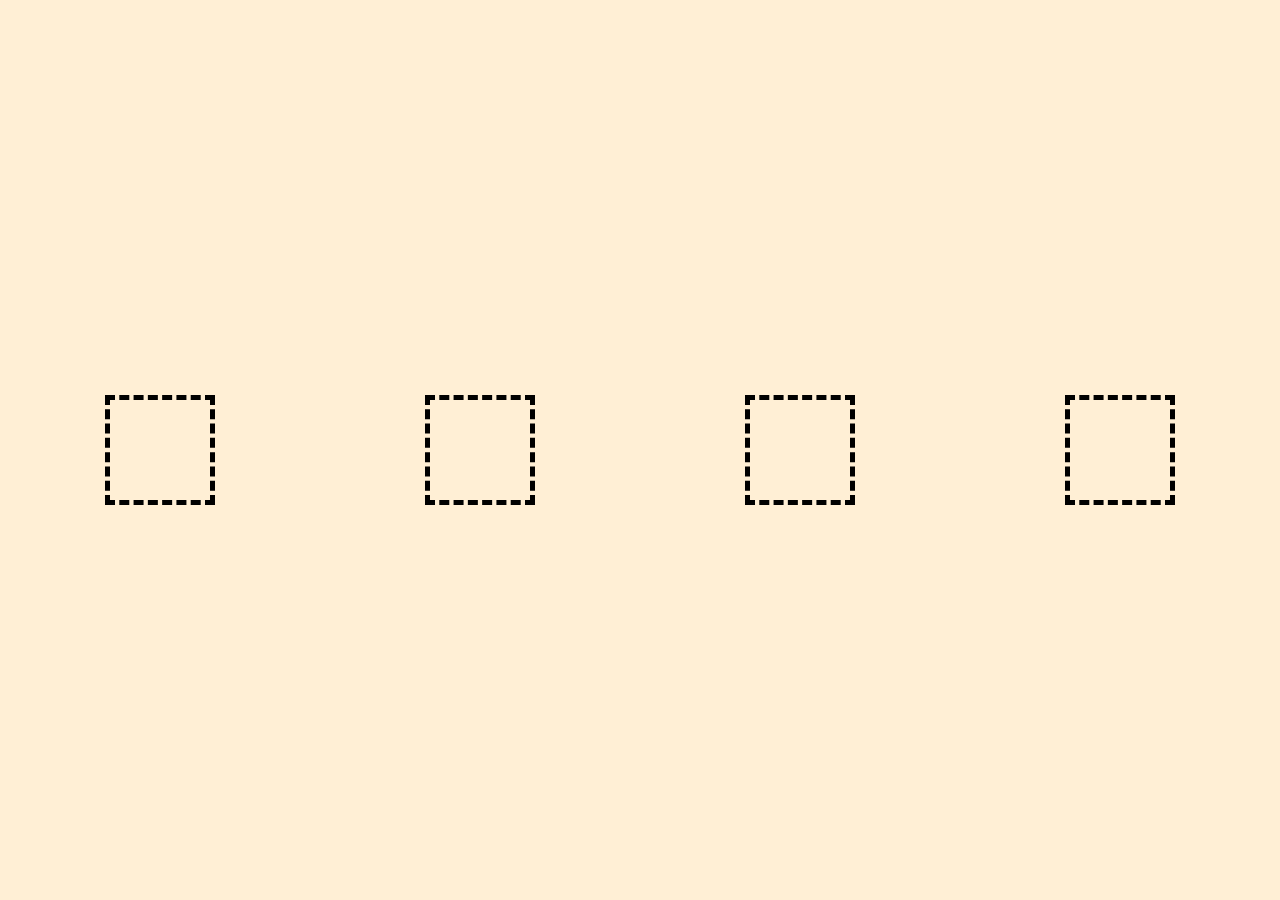
<file: cores/index.html>
<!DOCTYPE html>
<html lang="en">
<head>
    <meta charset="UTF-8">
    <meta name="viewport" content="width=device-width, initial-scale=1.0">
    <meta http-equiv="X-UA-Compatible" content="ie=edge">
    <title>Jogo das Cores</title>
    <link rel="stylesheet" href="estilo.css">
    <script defer src="script.js"></script>
</head>
<body>
    <h1 class="escondido">Fim de Jogo</h1>
    <div class="quadradinho"></div>
    <div class="quadradinho"></div>
    <div class="quadradinho"></div>
    <div class="quadradinho"></div>   
</body>
</html>
</file>
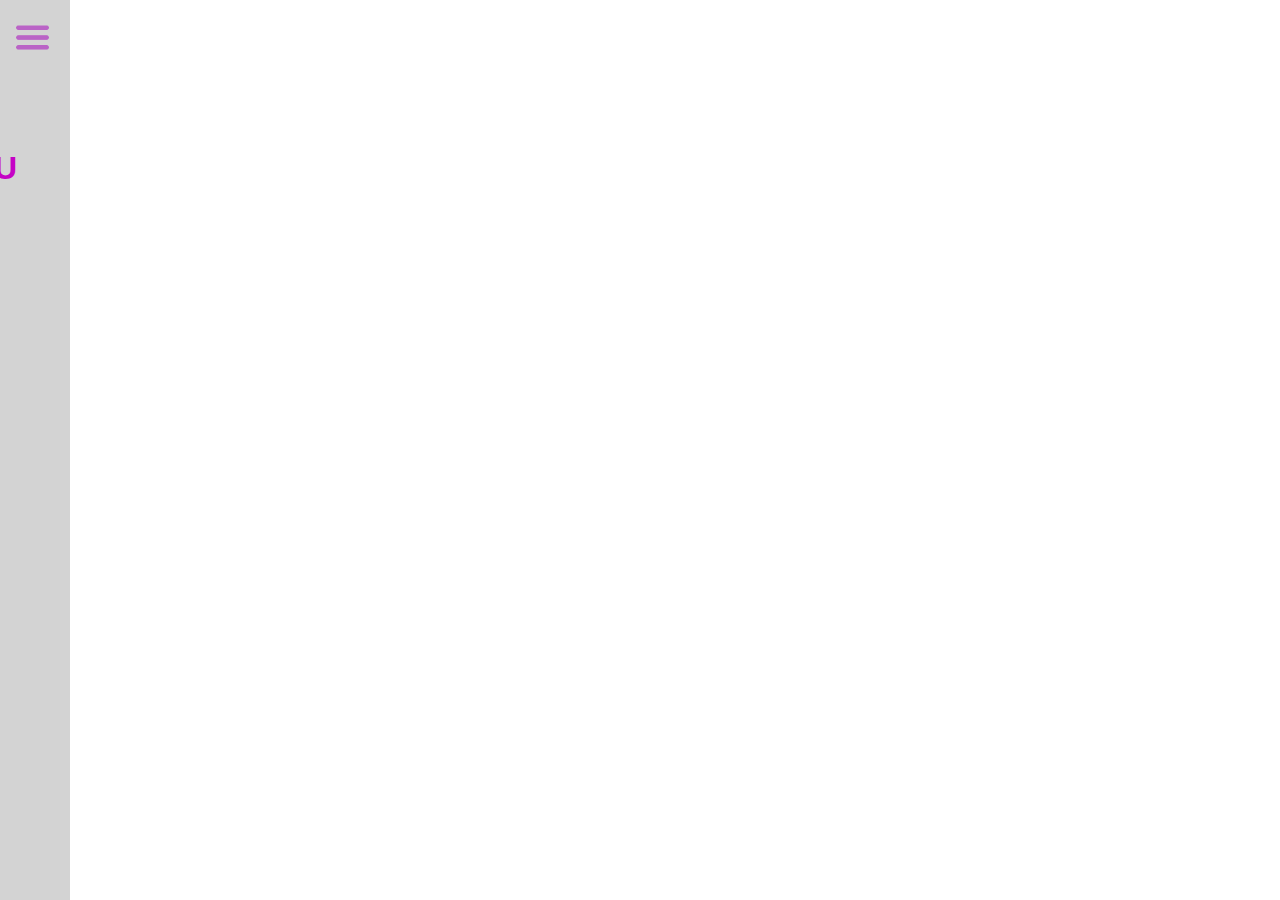
<file: menu/index.html>
<!DOCTYPE html>
<html lang="en">
<head>
    <meta charset="UTF-8">
    <meta name="viewport" content="width=device-width, initial-scale=1.0">
    <meta http-equiv="X-UA-Compatible" content="ie=edge">
    <title>Menu</title>
    <link rel="stylesheet" href="estilo.css">
    <script defer src="script.js"></script>
</head>
<body>
   <aside>
       <img src="menuhamburguer.png" alt="Menu de Hamburguer">
       <h1>MENU</h1>
       <p>Item1</p>
       <p>Item2</p>
       <p>Item3</p>
   </aside>  
</body>
</html>
</file>
<file: cores/estilo.css>
body {
    margin: 0;
    display: flex;
    height: 100vh;
    align-items: center;
    justify-content: space-around;
    background-color: papayawhip;
}

.quadradinho {
    height: 100px;
    width: 100px;
    border: 5px dashed black;
}

h1{
    font-family: sans-serif;
    font-size: 80pt;
    color: brown;
}

.escondido {
    display: none;
}
</file>
<file: menu/estilo.css>
body {
    margin: 0;
}

aside {
    background-color: lightgray;
    position: fixed;
    top: 0;
    left: 0;
    height: 100vh;
    width: 200px;
    display: flex;
    flex-direction: column;
    justify-content: flex-start;
    align-items: center;
    transform: translateX(-130px);
    transition: 1s;
}

img{
    position: absolute;
    top: 20px;
    right: 20px;
    width: 35px;
    cursor: pointer;
}

aside h1 {
    margin-top: 150px;
}

aside.active {  
    transform: translateX(0px);
    transition: 1s;
}

h1, p {
    font-family: sans-serif;
    color: rgb(197, 3, 197);
}
</file>
